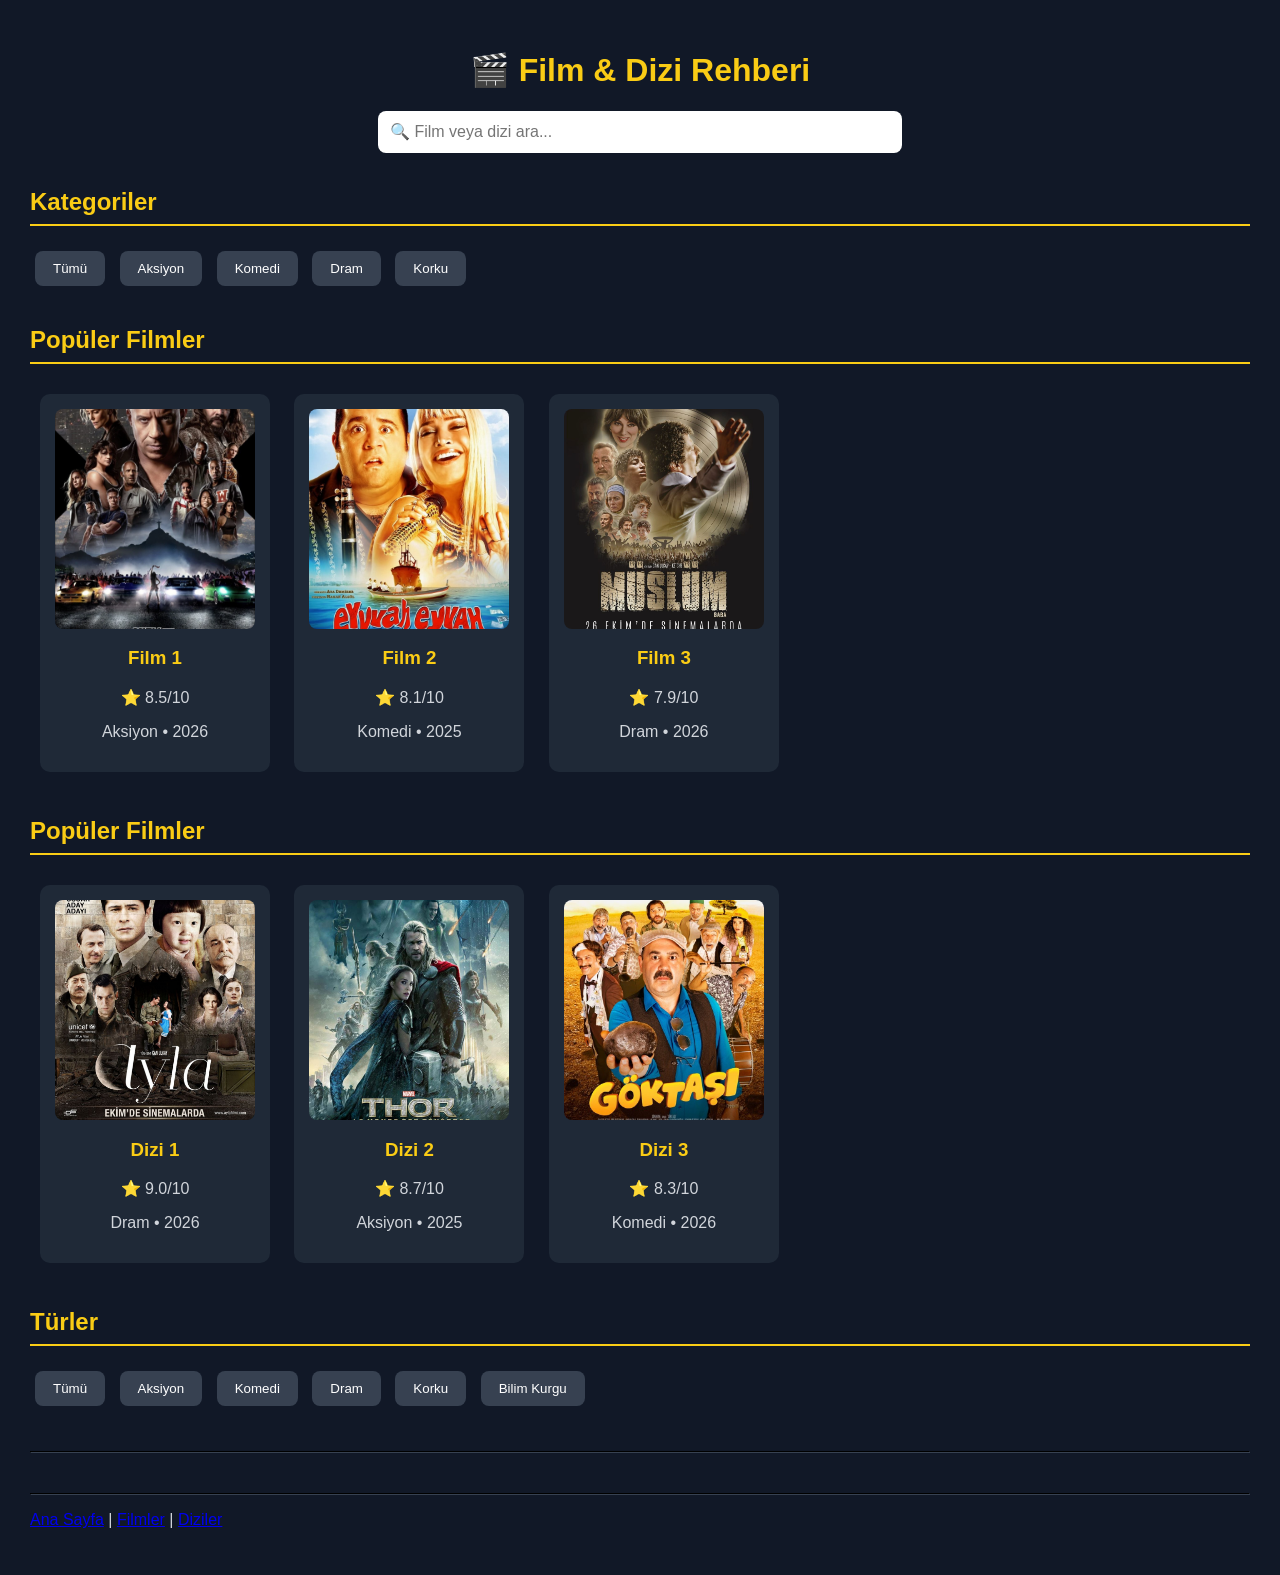
<file: index.html>
<!DOCTYPE html>
<html lang="tr">
<head>
    <meta charset="UTF-8">
    <meta http-equiv="refresh" content="0; url=filmdizirehberi/index.html">
    <title>Film & Dizi Rehberi</title>
</head>
<body>
</body>
</html>
</file>
<file: filmdizirehberi/style.css>
body {
    font-family: Arial, sans-serif;
    background-color: #111827;
    color: white;
    margin: 0;
    padding: 30px;
}

h1 {
    text-align: center;
    color: #facc15;
}

h2 {
    margin-top: 35px;
    color: #facc15;
}

input {
    display: block;
    width: 80%;
    max-width: 500px;
    margin: 20px auto;
    padding: 12px;
    border-radius: 8px;
    border: none;
    font-size: 16px;
}

button {
    background-color: #374151;
    color: white;
    border: none;
    padding: 10px 18px;
    margin: 5px;
    border-radius: 8px;
    cursor: pointer;
}

button:hover {
    background-color: #facc15;
    color: black;
}

div {
    background-color: #1f2937;
    display: inline-block;
    width: 200px;
    margin: 10px;
    padding: 15px;
    border-radius: 10px;
    text-align: center;
}

div h3 {
    color: #facc15;
}

hr {
    margin-top: 40px;
    border-color: #374151;
}

p {
    color: #d1d5db;
}
h2 {
    border-bottom: 2px solid #facc15;
    padding-bottom: 8px;
}
h2 + div {
    vertical-align: top;
}
div {
    transition: 0.3s;
}

div:hover {
    transform: translateY(-5px);
    box-shadow: 0 5px 15px rgba(0, 0, 0, 0.4);
}
.kart {
    background-color: #1f2937;
    display: inline-block;
    width: 200px;
    margin: 10px;
    padding: 15px;
    border-radius: 10px;
    text-align: center;
    transition: 0.3s;
}

.kart:hover {
    transform: translateY(-5px);
    box-shadow: 0 5px 15px rgba(0, 0, 0, 0.4);
}
.kart img {
    width: 100%;
    height: 220px;
    object-fit: cover;
    border-radius: 8px;
}
.kart img {
    width: 200px;
    height: 220px;
    object-fit: cover;
    border-radius: 8px;
    display: block;
    margin: 0 auto 10px auto;
}
.kart {
    vertical-align: top;
}

.kart img {
    width: 200px;
    height: 220px;
    object-fit: cover;
    border-radius: 8px;
}
</file>
